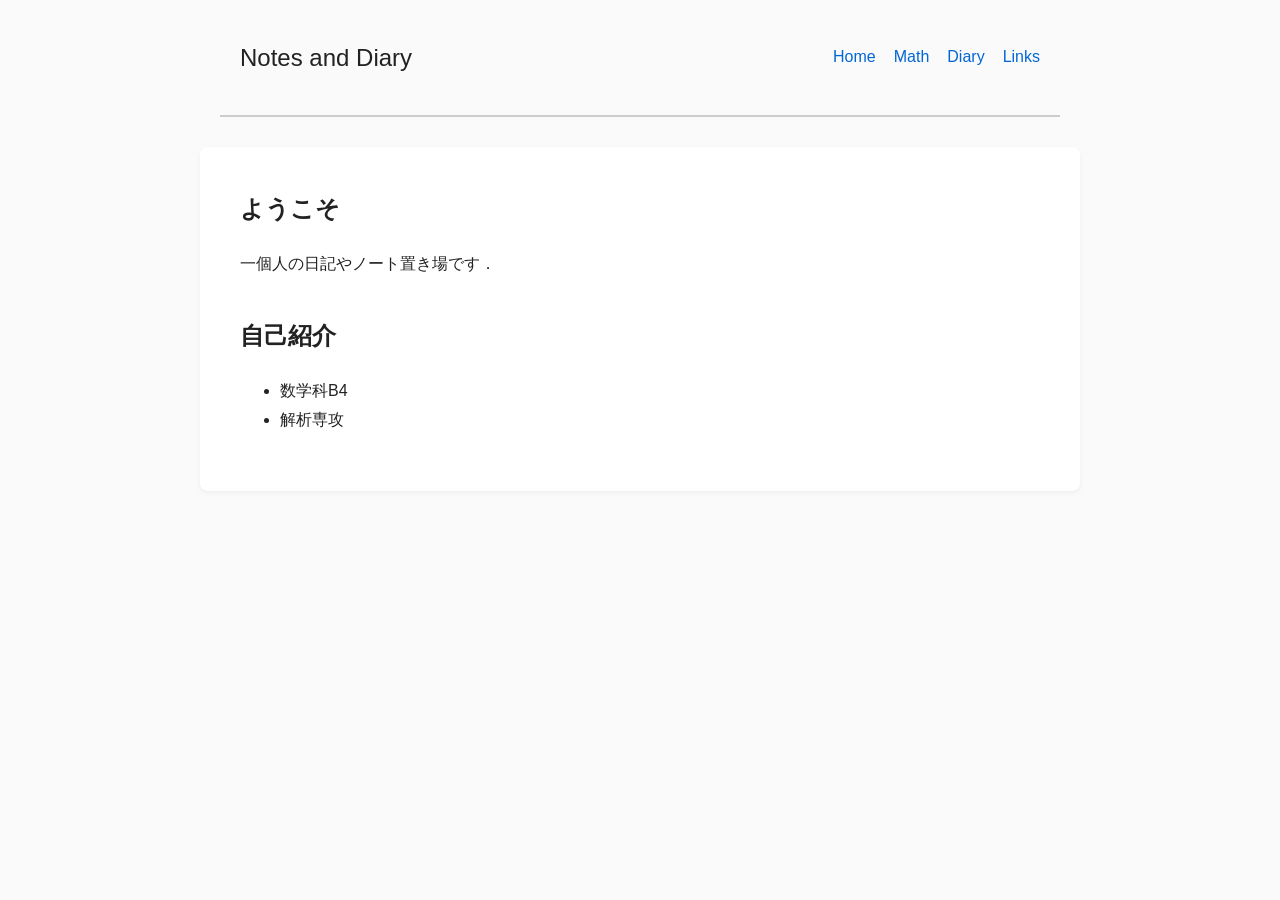
<file: index.html>
<!DOCTYPE html>
<html lang="ja">

<head>
  <meta charset="UTF-8">
  <meta name="viewport" content="width=device-width, initial-scale=1.0">

  <title>Home</title>

  <link rel="stylesheet" href="style.css">
</head>

<body>

<header>
  <h1>Notes and Diary</h1>
  <nav id="nav"></nav>
</header>

<main>

  <h2>ようこそ</h2>

  <p>
    一個人の日記やノート置き場です．
  </p>

  <h2>自己紹介</h2>

  <ul>
    <li>
      数学科B4
    </li>
  
    <li>
      解析専攻
    </li>
  </ul>


  <p>
   
  </p>

</main>

<script src="nav.js"></script>

</body>
</html>
</file>
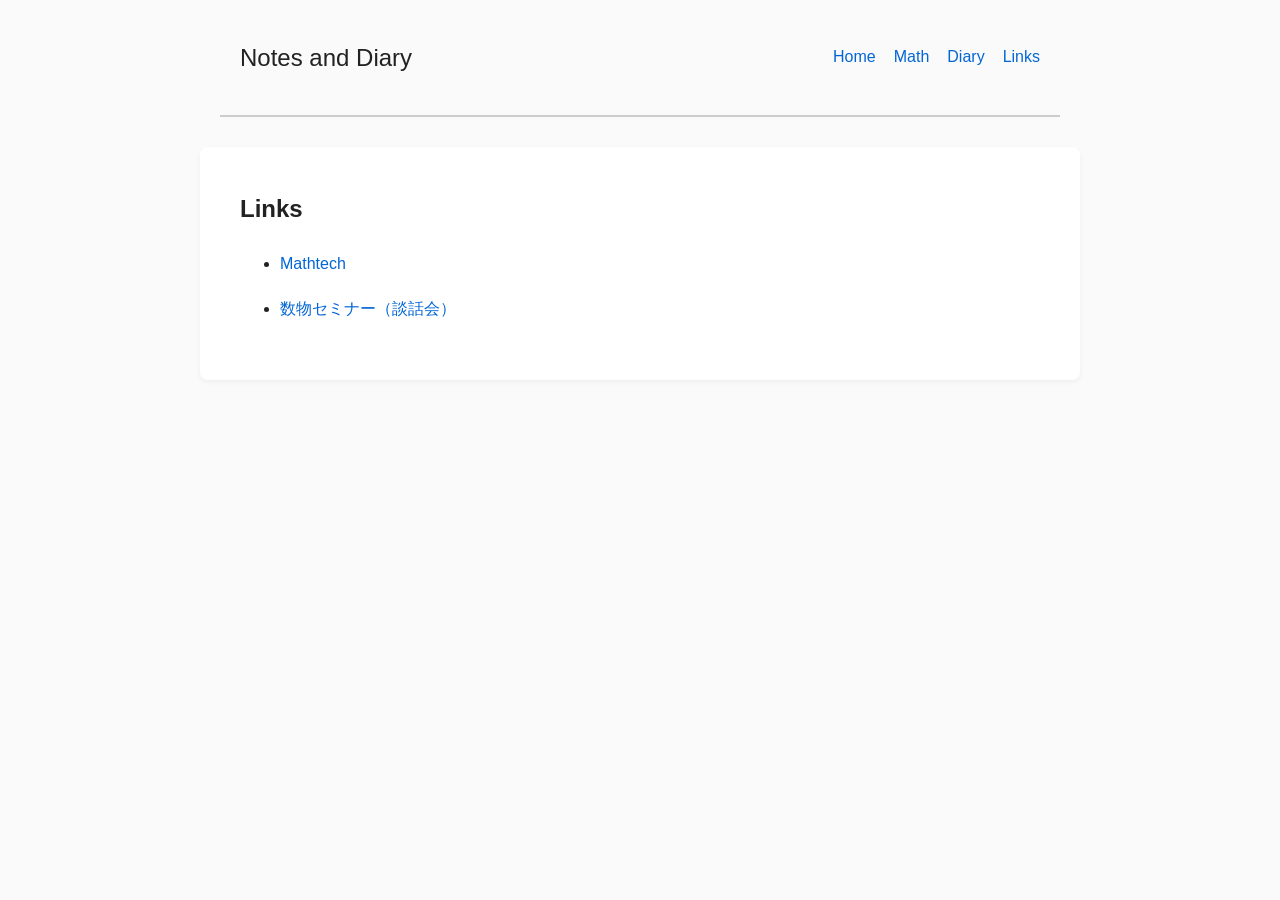
<file: links.html>
<!DOCTYPE html>
<html lang="ja">

<head>
  <meta charset="UTF-8">
  <meta name="viewport" content="width=device-width, initial-scale=1.0">

  <title>Links</title>

  <link rel="stylesheet" href="style.css">
</head>

<body>

<header>
  <h1>Notes and Diary</h1>
  <nav id="nav"></nav>
</header>

<main>

  <h2>Links</h2>

  

  <ul>
    <li>
      <a href="https://sites.google.com/view/mathtech127" target="_blank">
        Mathtech
      </a>
    </li>
  </ul>

  

  <ul>
    <li>
      <a href="https://suubutsuseminar.com/discourse/discourse.html" target="_blank">
        数物セミナー（談話会）
      </a>
    </li>

    

  

</main>

<script src="nav.js"></script>

</body>
</html>
</file>
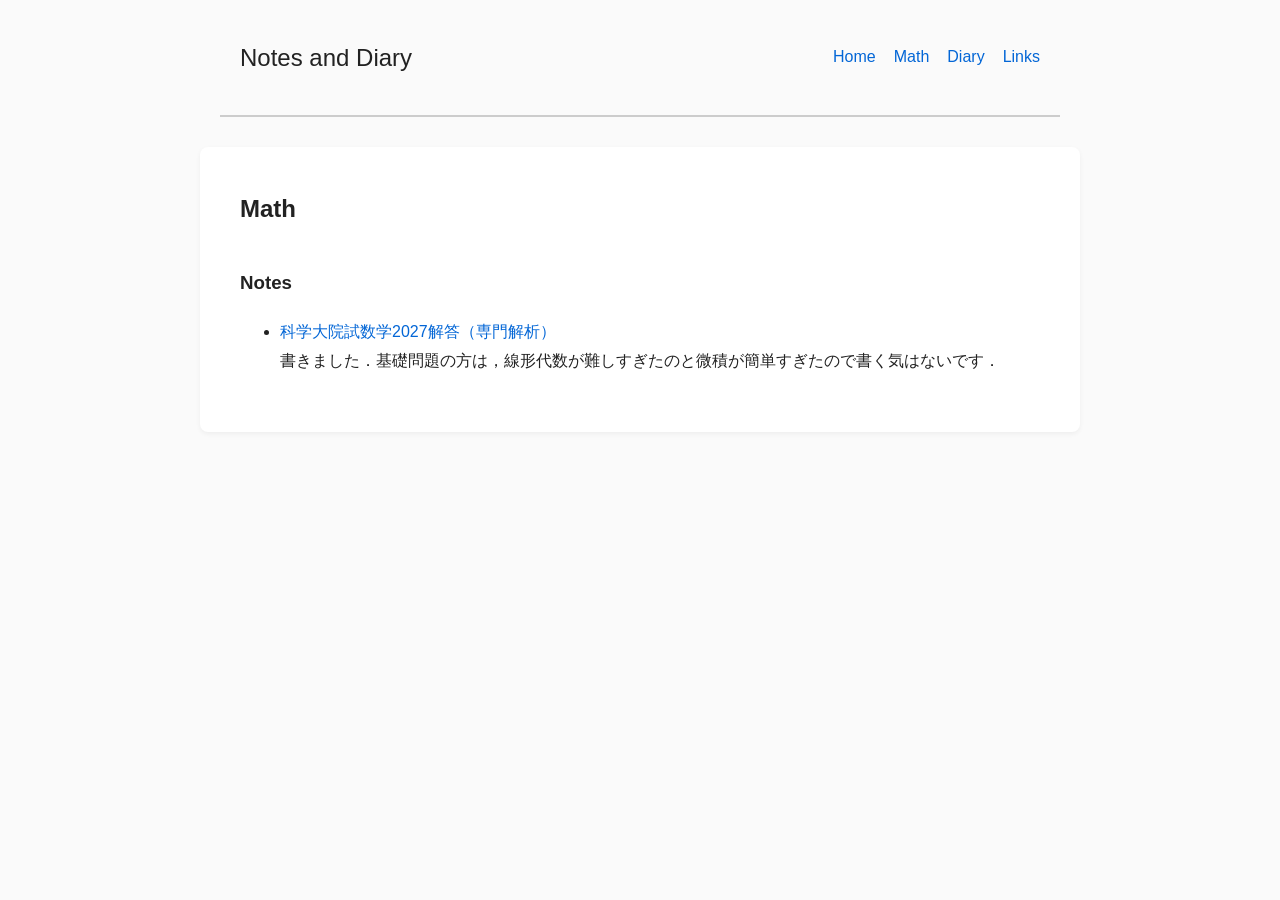
<file: math.html>
<!DOCTYPE html>
<html lang="ja">

<head>
  <meta charset="UTF-8">
  <meta name="viewport" content="width=device-width, initial-scale=1.0">

  <title>Math</title>

  <link rel="stylesheet" href="style.css">
</head>

<body>

<header>
  <h1>Notes and Diary</h1>
  <nav id="nav"></nav>
</header>

<main>

  <h2>Math</h2>

  <h3>Notes</h3>

  <ul>
    <li><a href="pdf/titechinshi2027.pdf">科学大院試数学2027解答（専門解析）</a></li>
    書きました．基礎問題の方は，線形代数が難しすぎたのと微積が簡単すぎたので書く気はないです．
  </ul>

  
</main>

<script src="nav.js"></script>

</body>
</html>
</file>
<file: style.css>
body {
  margin: 0;
  min-height: 100vh;

  background-color: #fafafa;
  color: #222;

  font-family:
    -apple-system,
    BlinkMacSystemFont,
    "Hiragino Sans",
    "Yu Gothic",
    sans-serif;

  line-height: 1.8;
}

header {
  max-width: 800px;
  margin: 0 auto;
  padding: 20px;

  display: flex;
  justify-content: space-between;
  align-items: center;

  border-bottom: 2px solid #ccc;
}

header h1 {
  font-size: 24px;
  font-weight: normal;
}

nav ul {
  list-style: none;

  display: flex;
  gap: 18px;

  padding: 0;
  margin: 0;
}

a {
  color: #0366d6;
  text-decoration: none;
}

a:hover {
  text-decoration: underline;
}

main {
  width: 800px;
  max-width: calc(100% - 80px);

  margin: 30px auto;
  padding: 40px;

  background-color: white;

  border-radius: 8px;
  box-shadow: 0 2px 5px rgba(0, 0, 0, 0.05);
}

h2 {
  margin-top: 35px;
}

h2:first-child {
  margin-top: 0;
}

h3 {
  margin-top: 35px;
}
</file>
